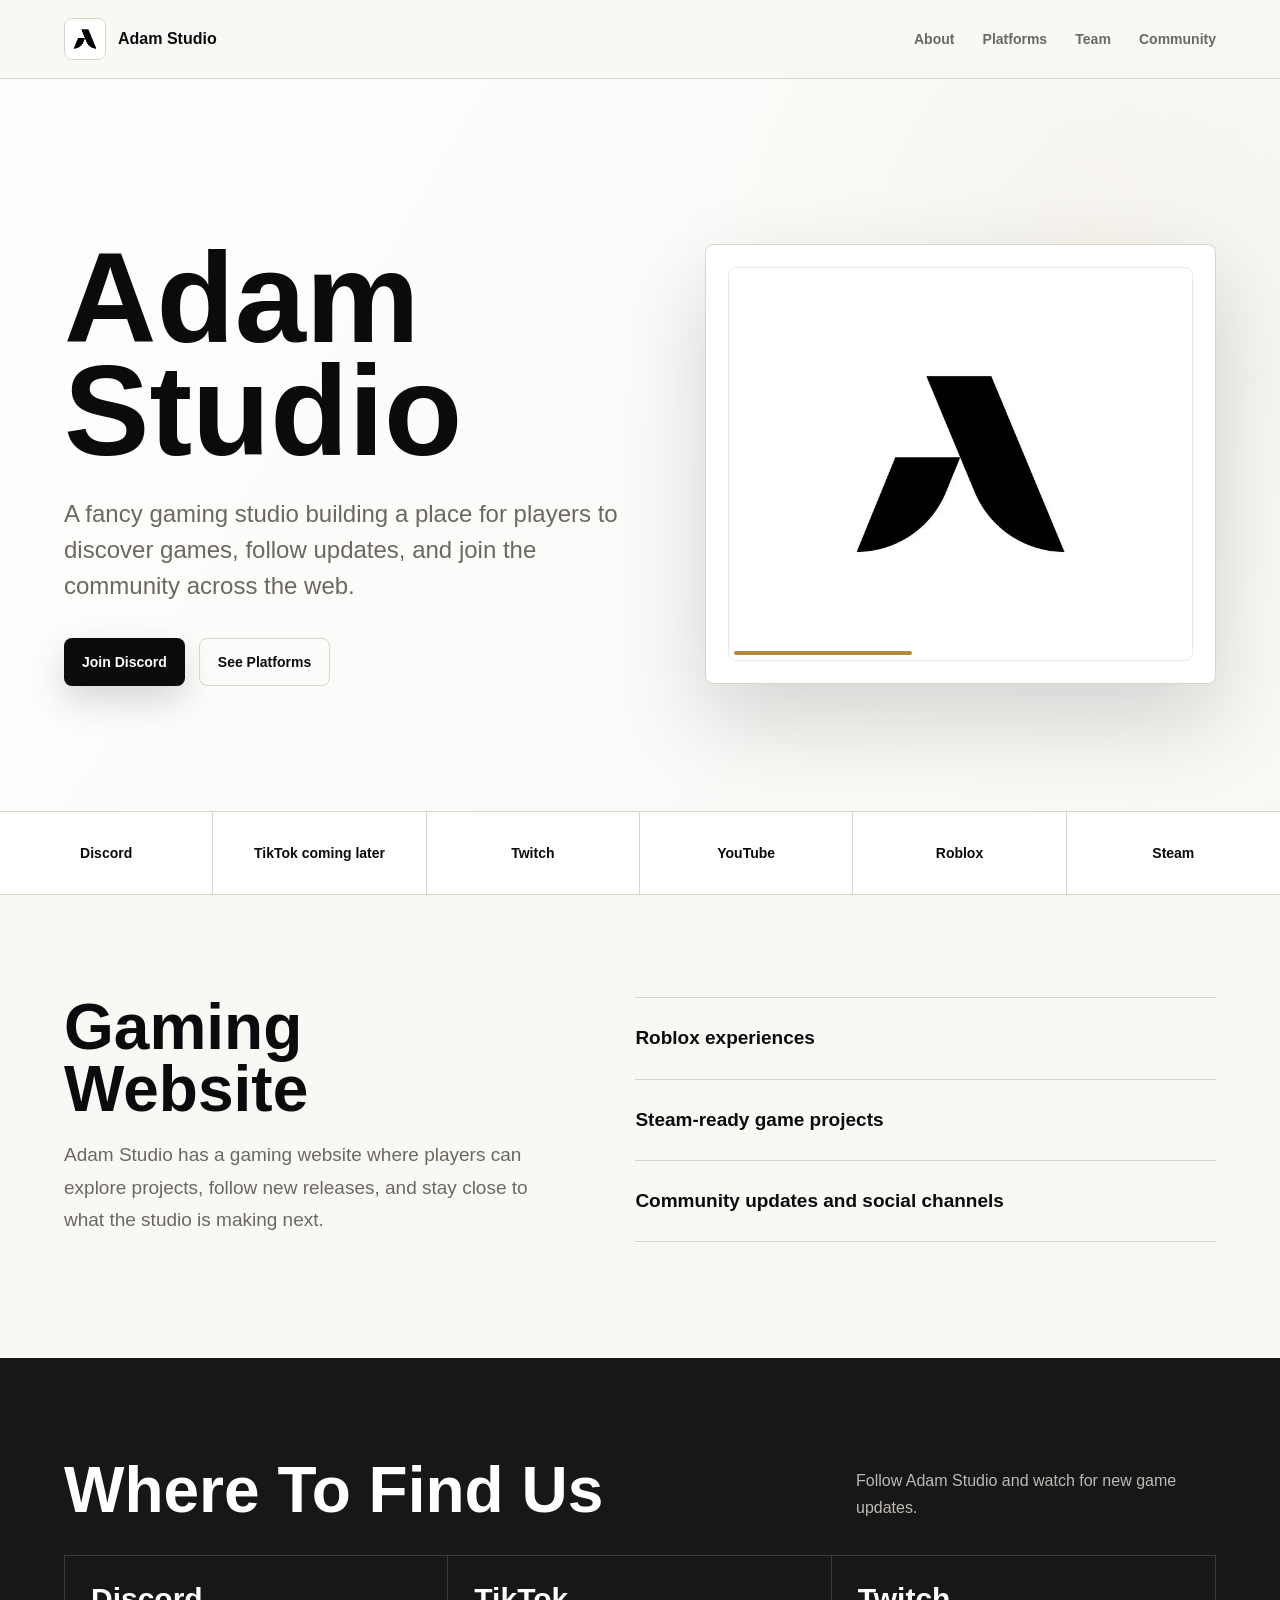
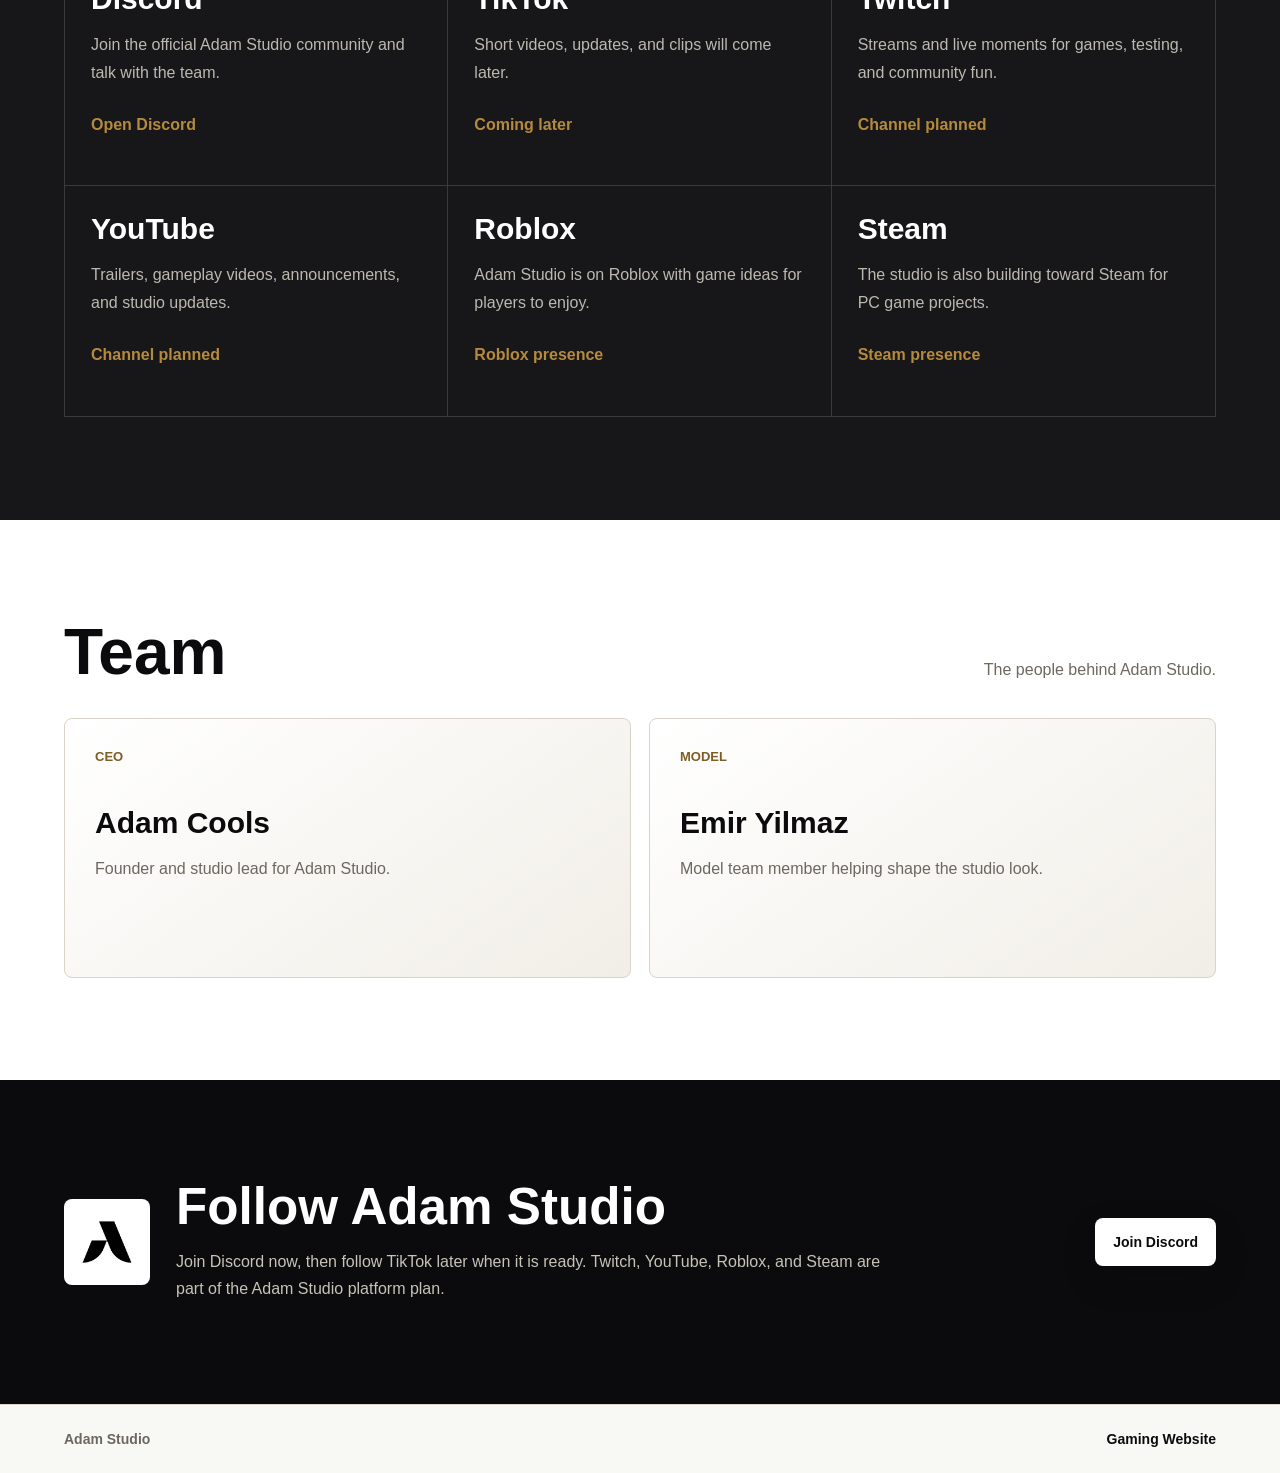
<file: templates/adam_studio.html>
<!doctype html>
<html lang="en">
<head>
  <meta charset="utf-8" />
  <meta name="viewport" content="width=device-width,initial-scale=1" />
  <title>Adam Studio</title>
  <meta name="description" content="Adam Studio is a gaming studio on Roblox, Steam, and the web. Follow the team on Discord, TikTok, Twitch, and YouTube." />
  <link rel="icon" href="/static/adam-studio-logo.jpg" type="image/jpeg">
  <link rel="stylesheet" href="/static/adam-studio.css">
</head>
<body>
  <header class="site-header">
    <a class="brand" href="{{ adam_studio_home_url|default('/adam-studio') }}" aria-label="Adam Studio home">
      <img src="/static/adam-studio-logo.jpg" alt="Adam Studio logo">
      <span>Adam Studio</span>
    </a>
    <nav aria-label="Studio navigation">
      <a href="#about">About</a>
      <a href="#platforms">Platforms</a>
      <a href="#team">Team</a>
      <a href="#community">Community</a>
    </nav>
  </header>

  <main>
    <section class="hero">
      <div class="hero-copy">
        <h1>Adam Studio</h1>
        <p>
          A fancy gaming studio building a place for players to discover games,
          follow updates, and join the community across the web.
        </p>
        <div class="hero-actions">
          <a class="button primary" href="https://discord.gg/DfBEkNneb">Join Discord</a>
          <a class="button secondary" href="#platforms">See Platforms</a>
        </div>
      </div>
      <div class="hero-mark" aria-hidden="true">
        <img src="/static/adam-studio-logo.jpg" alt="">
      </div>
    </section>

    <section class="platform-strip" aria-label="Follow Adam Studio">
      <a href="https://discord.gg/DfBEkNneb">Discord</a>
      <span>TikTok coming later</span>
      <span>Twitch</span>
      <span>YouTube</span>
      <span>Roblox</span>
      <span>Steam</span>
    </section>

    <section id="about" class="split-section">
      <div>
        <h2>Gaming Website</h2>
        <p>
          Adam Studio has a gaming website where players can explore projects,
          follow new releases, and stay close to what the studio is making next.
        </p>
      </div>
      <div class="studio-notes">
        <p>Roblox experiences</p>
        <p>Steam-ready game projects</p>
        <p>Community updates and social channels</p>
      </div>
    </section>

    <section id="platforms" class="platforms">
      <div class="section-heading">
        <h2>Where To Find Us</h2>
        <p>Follow Adam Studio and watch for new game updates.</p>
      </div>
      <div class="platform-grid">
        <article>
          <h3>Discord</h3>
          <p>Join the official Adam Studio community and talk with the team.</p>
          <a href="https://discord.gg/DfBEkNneb">Open Discord</a>
        </article>
        <article>
          <h3>TikTok</h3>
          <p>Short videos, updates, and clips will come later.</p>
          <span>Coming later</span>
        </article>
        <article>
          <h3>Twitch</h3>
          <p>Streams and live moments for games, testing, and community fun.</p>
          <span>Channel planned</span>
        </article>
        <article>
          <h3>YouTube</h3>
          <p>Trailers, gameplay videos, announcements, and studio updates.</p>
          <span>Channel planned</span>
        </article>
        <article>
          <h3>Roblox</h3>
          <p>Adam Studio is on Roblox with game ideas for players to enjoy.</p>
          <span>Roblox presence</span>
        </article>
        <article>
          <h3>Steam</h3>
          <p>The studio is also building toward Steam for PC game projects.</p>
          <span>Steam presence</span>
        </article>
      </div>
    </section>

    <section id="team" class="team">
      <div class="section-heading">
        <h2>Team</h2>
        <p>The people behind Adam Studio.</p>
      </div>
      <div class="team-grid">
        <article>
          <span>CEO</span>
          <h3>Adam Cools</h3>
          <p>Founder and studio lead for Adam Studio.</p>
        </article>
        <article>
          <span>Model</span>
          <h3>Emir Yilmaz</h3>
          <p>Model team member helping shape the studio look.</p>
        </article>
      </div>
    </section>

    <section id="community" class="community">
      <img src="/static/adam-studio-logo.jpg" alt="Adam Studio logo">
      <div>
        <h2>Follow Adam Studio</h2>
        <p>
          Join Discord now, then follow TikTok later when it is ready. Twitch,
          YouTube, Roblox, and Steam are part of the Adam Studio platform plan.
        </p>
      </div>
      <a class="button primary" href="https://discord.gg/DfBEkNneb">Join Discord</a>
    </section>
  </main>

  <footer>
    <span>Adam Studio</span>
    <a href="/">Gaming Website</a>
  </footer>
</body>
</html>
</file>
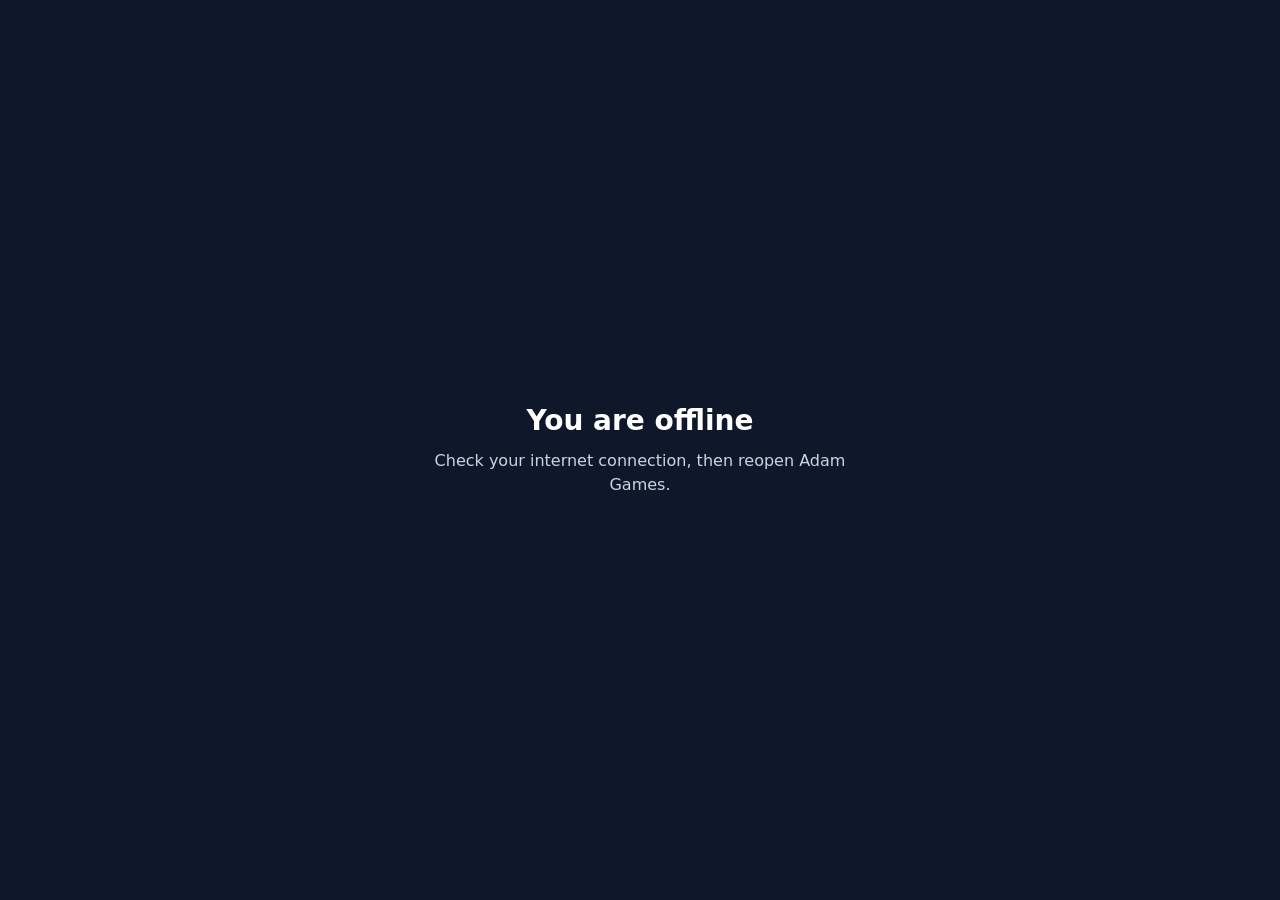
<file: android_app/app/src/main/assets/offline.html>
<!doctype html>
<html lang="en">
<head>
  <meta charset="utf-8">
  <meta name="viewport" content="width=device-width,initial-scale=1">
  <title>Adam Games</title>
  <style>
    body {
      margin: 0;
      min-height: 100vh;
      display: grid;
      place-items: center;
      font-family: system-ui, -apple-system, BlinkMacSystemFont, "Segoe UI", sans-serif;
      background: #0f172a;
      color: #fff;
    }
    main {
      width: min(420px, calc(100% - 40px));
      text-align: center;
    }
    h1 {
      margin: 0 0 12px;
      font-size: 28px;
    }
    p {
      margin: 0;
      color: #cbd5e1;
      line-height: 1.5;
    }
  </style>
</head>
<body>
  <main>
    <h1>You are offline</h1>
    <p>Check your internet connection, then reopen Adam Games.</p>
  </main>
</body>
</html>
</file>
<file: static/adam-studio.css>
:root {
  --ink: #0b0b0d;
  --paper: #f8f8f5;
  --soft: #ece9e1;
  --line: #d9d3c8;
  --muted: #6c6860;
  --gold: #b68a3c;
  --gold-dark: #805d25;
  --charcoal: #171719;
  --white: #ffffff;
}

* {
  box-sizing: border-box;
}

html {
  scroll-behavior: smooth;
}

body {
  margin: 0;
  color: var(--ink);
  background: var(--paper);
  font-family: "Segoe UI", Arial, Helvetica, sans-serif;
}

a {
  color: inherit;
}

.site-header {
  position: sticky;
  top: 0;
  z-index: 20;
  display: flex;
  align-items: center;
  justify-content: space-between;
  gap: 24px;
  padding: 18px clamp(20px, 5vw, 72px);
  background: rgba(248, 248, 245, 0.92);
  border-bottom: 1px solid var(--line);
  backdrop-filter: blur(18px);
}

.brand {
  display: inline-flex;
  align-items: center;
  gap: 12px;
  color: var(--ink);
  font-weight: 800;
  text-decoration: none;
  letter-spacing: 0;
}

.brand img {
  width: 42px;
  height: 42px;
  border-radius: 8px;
  object-fit: cover;
  border: 1px solid var(--line);
}

.site-header nav {
  display: flex;
  align-items: center;
  gap: clamp(12px, 2.2vw, 30px);
  color: var(--muted);
  font-size: 14px;
  font-weight: 700;
}

.site-header nav a {
  text-decoration: none;
}

.site-header nav a:hover,
.site-header nav a:focus {
  color: var(--ink);
}

.hero {
  min-height: calc(100vh - 168px);
  display: grid;
  grid-template-columns: minmax(0, 1.05fr) minmax(280px, 0.95fr);
  align-items: center;
  gap: clamp(30px, 6vw, 90px);
  padding: clamp(44px, 6vw, 76px) clamp(20px, 5vw, 72px) 38px;
  background:
    linear-gradient(120deg, rgba(255, 255, 255, 0.86), rgba(248, 248, 245, 0.62)),
    radial-gradient(circle at 85% 22%, rgba(182, 138, 60, 0.18), transparent 34%),
    var(--paper);
  overflow: hidden;
}

.hero-copy {
  max-width: 680px;
}

.hero h1 {
  margin: 0;
  font-size: clamp(58px, 10vw, 140px);
  line-height: 0.88;
  letter-spacing: 0;
}

.hero p {
  max-width: 590px;
  margin: 28px 0 0;
  color: var(--muted);
  font-size: clamp(18px, 2vw, 24px);
  line-height: 1.5;
}

.hero-actions {
  display: flex;
  flex-wrap: wrap;
  gap: 14px;
  margin-top: 34px;
}

.button {
  display: inline-flex;
  align-items: center;
  justify-content: center;
  min-height: 48px;
  padding: 13px 18px;
  border-radius: 8px;
  font-size: 14px;
  font-weight: 800;
  text-decoration: none;
}

.button.primary {
  color: var(--white);
  background: var(--ink);
  box-shadow: 0 14px 34px rgba(11, 11, 13, 0.16);
}

.button.secondary {
  color: var(--ink);
  background: transparent;
  border: 1px solid var(--line);
}

.hero-mark {
  position: relative;
  display: grid;
  place-items: center;
  min-height: 440px;
  background: var(--white);
  border: 1px solid var(--line);
  border-radius: 8px;
  box-shadow: 0 36px 90px rgba(11, 11, 13, 0.16);
}

.hero-mark::before,
.hero-mark::after {
  content: "";
  position: absolute;
  inset: 22px;
  border: 1px solid var(--soft);
  border-radius: 8px;
}

.hero-mark::after {
  inset: auto auto 28px 28px;
  width: 35%;
  height: 4px;
  background: var(--gold);
  border: 0;
}

.hero-mark img {
  position: relative;
  z-index: 1;
  width: min(72%, 390px);
  aspect-ratio: 1;
  object-fit: cover;
}

.platform-strip {
  display: grid;
  grid-template-columns: repeat(6, minmax(0, 1fr));
  border-top: 1px solid var(--line);
  border-bottom: 1px solid var(--line);
  background: var(--white);
}

.platform-strip a,
.platform-strip span {
  min-height: 82px;
  display: grid;
  place-items: center;
  padding: 18px;
  color: var(--ink);
  border-right: 1px solid var(--line);
  font-size: 14px;
  font-weight: 900;
  text-align: center;
  text-decoration: none;
}

.platform-strip :last-child {
  border-right: 0;
}

.split-section,
.platforms,
.team,
.community {
  padding: clamp(58px, 8vw, 110px) clamp(20px, 5vw, 72px);
}

.split-section {
  display: grid;
  grid-template-columns: minmax(0, 0.92fr) minmax(280px, 1.08fr);
  gap: clamp(28px, 6vw, 78px);
  align-items: start;
}

h2 {
  margin: 0;
  font-size: clamp(34px, 5vw, 72px);
  line-height: 0.96;
  letter-spacing: 0;
}

.split-section p,
.section-heading p,
.platform-grid p,
.team-grid p,
.community p {
  color: var(--muted);
  line-height: 1.7;
}

.split-section > div > p {
  max-width: 620px;
  font-size: 19px;
}

.studio-notes {
  display: grid;
  gap: 0;
  border-top: 1px solid var(--line);
}

.studio-notes p {
  margin: 0;
  padding: 24px 0;
  border-bottom: 1px solid var(--line);
  color: var(--ink);
  font-size: clamp(22px, 3vw, 36px);
  font-weight: 800;
}

.platforms {
  color: var(--white);
  background: var(--charcoal);
}

.section-heading {
  display: flex;
  align-items: end;
  justify-content: space-between;
  gap: 24px;
  margin-bottom: 34px;
}

.section-heading p {
  max-width: 360px;
  margin: 0;
}

.platforms .section-heading p,
.platform-grid p {
  color: #bdb9b0;
}

.platform-grid {
  display: grid;
  grid-template-columns: repeat(3, minmax(0, 1fr));
  border: 1px solid rgba(255, 255, 255, 0.15);
}

.platform-grid article {
  min-height: 230px;
  padding: 26px;
  border-right: 1px solid rgba(255, 255, 255, 0.15);
  border-bottom: 1px solid rgba(255, 255, 255, 0.15);
}

.platform-grid article:nth-child(3n) {
  border-right: 0;
}

.platform-grid article:nth-last-child(-n+3) {
  border-bottom: 0;
}

.platform-grid h3,
.team-grid h3 {
  margin: 0;
  font-size: 30px;
  line-height: 1.1;
}

.platform-grid a,
.platform-grid span {
  display: inline-flex;
  margin-top: 14px;
  color: var(--gold);
  font-weight: 900;
  text-decoration: none;
}

.team {
  background: var(--white);
}

.team-grid {
  display: grid;
  grid-template-columns: repeat(2, minmax(0, 1fr));
  gap: 18px;
}

.team-grid article {
  min-height: 260px;
  padding: 30px;
  border: 1px solid var(--line);
  border-radius: 8px;
  background: linear-gradient(145deg, var(--white), #f1eee7);
}

.team-grid span {
  display: block;
  margin-bottom: 42px;
  color: var(--gold-dark);
  font-size: 13px;
  font-weight: 900;
  text-transform: uppercase;
}

.community {
  display: grid;
  grid-template-columns: 86px minmax(0, 1fr) auto;
  align-items: center;
  gap: 26px;
  color: var(--white);
  background: var(--ink);
}

.community img {
  width: 86px;
  height: 86px;
  border-radius: 8px;
  object-fit: cover;
  background: var(--white);
}

.community h2 {
  font-size: clamp(32px, 4vw, 56px);
}

.community p {
  max-width: 720px;
  margin-bottom: 0;
  color: #c8c3b8;
}

.community .button.primary {
  color: var(--ink);
  background: var(--white);
}

footer {
  display: flex;
  align-items: center;
  justify-content: space-between;
  gap: 16px;
  padding: 26px clamp(20px, 5vw, 72px);
  color: var(--muted);
  border-top: 1px solid var(--line);
  background: var(--paper);
  font-size: 14px;
  font-weight: 700;
}

footer a {
  color: var(--ink);
  text-decoration: none;
}

@media (max-width: 900px) {
  .site-header {
    position: static;
    align-items: flex-start;
    flex-direction: column;
  }

  .site-header nav {
    width: 100%;
    overflow-x: auto;
    padding-bottom: 4px;
  }

  .hero,
  .split-section,
  .community {
    grid-template-columns: 1fr;
  }

  .hero {
    min-height: auto;
  }

  .hero-mark {
    min-height: 330px;
  }

  .platform-strip,
  .platform-grid,
  .team-grid {
    grid-template-columns: 1fr;
  }

  .platform-strip a,
  .platform-strip span,
  .platform-grid article {
    border-right: 0;
    border-bottom: 1px solid var(--line);
  }

  .platform-grid article:nth-child(3n) {
    border-right: 0;
  }

  .platform-grid article:nth-last-child(-n+3) {
    border-bottom: 1px solid rgba(255, 255, 255, 0.15);
  }

  .platform-grid article:last-child {
    border-bottom: 0;
  }

  .section-heading {
    align-items: flex-start;
    flex-direction: column;
  }

  .community {
    justify-items: start;
  }
}

@media (max-width: 560px) {
  .site-header {
    padding: 15px 16px;
  }

  .hero,
  .split-section,
  .platforms,
  .team,
  .community {
    padding-left: 16px;
    padding-right: 16px;
  }

  .hero-actions {
    flex-direction: column;
  }

  .button {
    width: 100%;
  }
}
</file>
